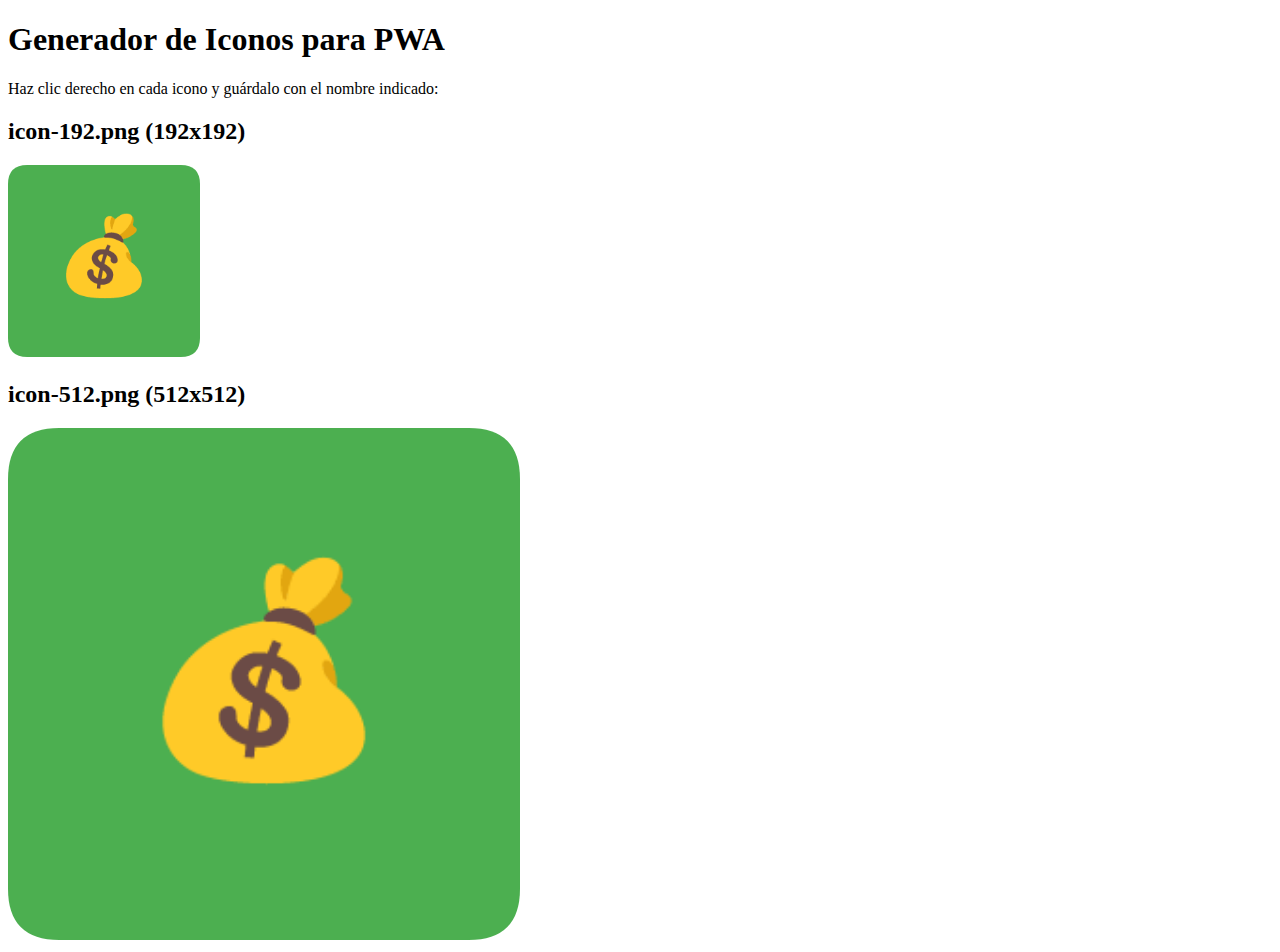
<file: generate-icons.html>
<!DOCTYPE html>
<html lang="es">
<head>
    <meta charset="UTF-8">
    <title>Generador de Iconos</title>
</head>
<body>
    <h1>Generador de Iconos para PWA</h1>
    <p>Haz clic derecho en cada icono y guárdalo con el nombre indicado:</p>
    
    <h2>icon-192.png (192x192)</h2>
    <canvas id="icon192" width="192" height="192"></canvas>
    
    <h2>icon-512.png (512x512)</h2>
    <canvas id="icon512" width="512" height="512"></canvas>

    <script>
        function drawIcon(canvasId, size) {
            const canvas = document.getElementById(canvasId);
            const ctx = canvas.getContext('2d');
            
            // Fondo verde con bordes redondeados
            ctx.fillStyle = '#4CAF50';
            const radius = size * 0.1;
            ctx.beginPath();
            ctx.moveTo(radius, 0);
            ctx.lineTo(size - radius, 0);
            ctx.quadraticCurveTo(size, 0, size, radius);
            ctx.lineTo(size, size - radius);
            ctx.quadraticCurveTo(size, size, size - radius, size);
            ctx.lineTo(radius, size);
            ctx.quadraticCurveTo(0, size, 0, size - radius);
            ctx.lineTo(0, radius);
            ctx.quadraticCurveTo(0, 0, radius, 0);
            ctx.closePath();
            ctx.fill();
            
            // Texto emoji
            ctx.font = `${size * 0.4}px Arial`;
            ctx.textAlign = 'center';
            ctx.textBaseline = 'middle';
            ctx.fillStyle = 'white';
            ctx.fillText('💰', size / 2, size / 2);
        }
        
        drawIcon('icon192', 192);
        drawIcon('icon512', 512);
    </script>
</body>
</html>
</file>
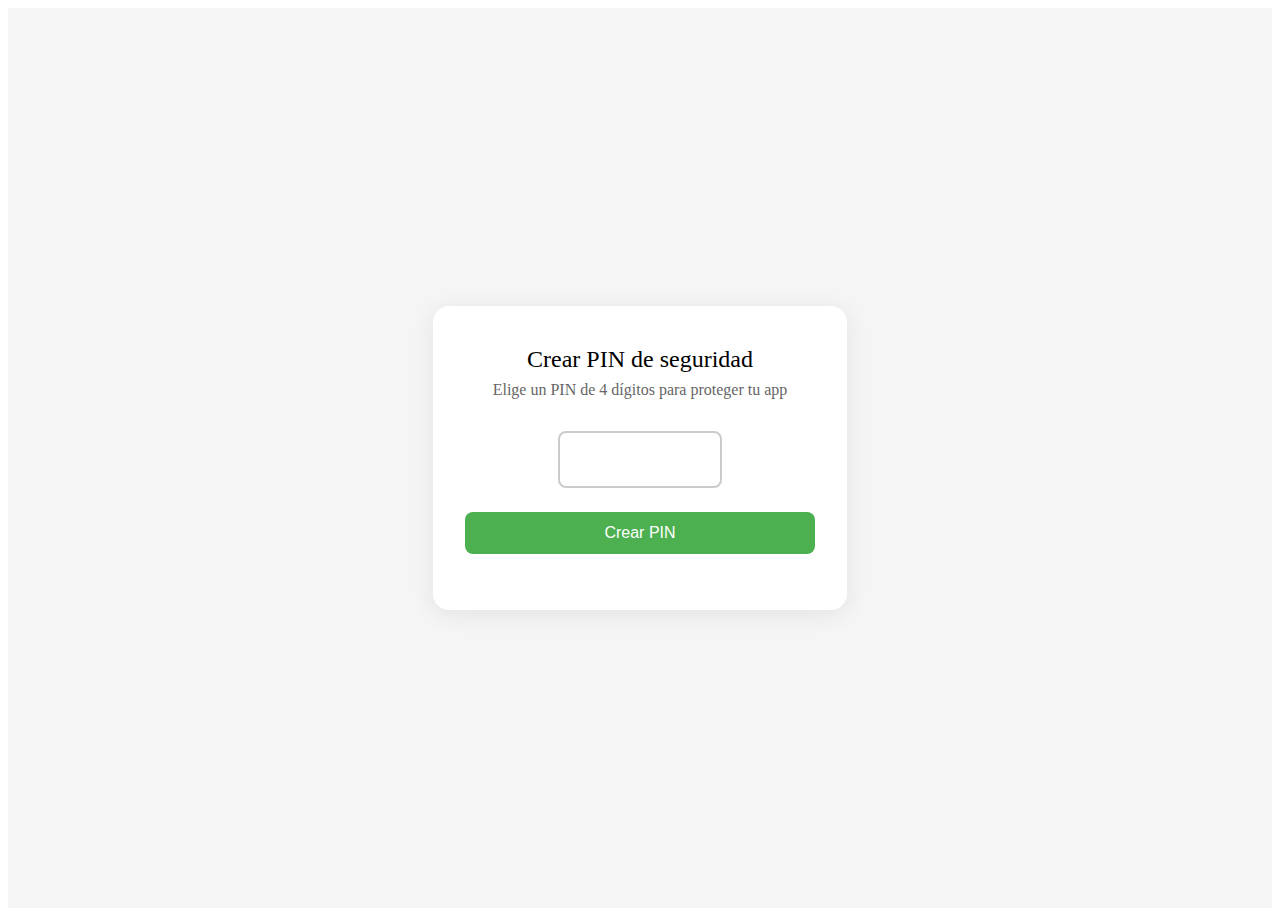
<file: pin.html>
<!DOCTYPE html>
<html lang="es">
<head>
    <meta charset="UTF-8" />
    <meta name="viewport" content="width=device-width, initial-scale=1" />
    <title>PIN de Seguridad - Mi Gestor Financiero</title>
    <link rel="stylesheet" href="css/styles.css" />
    <style>
        .pin-container {
            min-height: 100vh;
            display: flex;
            align-items: center;
            justify-content: center;
            background: var(--background-color, #f5f5f5);
        }
        .pin-card {
            background: #fff;
            border-radius: 16px;
            box-shadow: 0 4px 24px rgba(0,0,0,0.08);
            padding: 2.5rem 2rem;
            max-width: 350px;
            width: 100%;
            text-align: center;
        }
        .pin-title {
            font-size: 1.5rem;
            margin-bottom: 0.5rem;
        }
        .pin-desc {
            color: #666;
            margin-bottom: 2rem;
        }
        .pin-input {
            font-size: 2rem;
            letter-spacing: 0.5rem;
            padding: 0.5rem 1rem;
            width: 8rem;
            text-align: center;
            border: 2px solid #ccc;
            border-radius: 8px;
            margin-bottom: 1.5rem;
        }
        .pin-btn {
            background: var(--primary-color, #4CAF50);
            color: #fff;
            border: none;
            border-radius: 8px;
            padding: 0.75rem 1.5rem;
            font-size: 1rem;
            cursor: pointer;
            margin-bottom: 1rem;
            width: 100%;
        }
        .pin-btn:disabled {
            background: #ccc;
            cursor: not-allowed;
        }
        .pin-error {
            color: #e53935;
            margin-bottom: 1rem;
        }
    </style>
</head>
<body>
    <div class="pin-container">
        <div class="pin-card" id="pin-card">
            <!-- El contenido se genera por JS -->
        </div>
    </div>
    <script>
    const PIN_KEY = 'security_pin';
    const pinCard = document.getElementById('pin-card');

    function renderCreatePin() {
        pinCard.innerHTML = `
            <div class="pin-title">Crear PIN de seguridad</div>
            <div class="pin-desc">Elige un PIN de 4 dígitos para proteger tu app</div>
            <input type="password" maxlength="4" pattern="\\d{4}" class="pin-input" id="new-pin" autocomplete="off" inputmode="numeric" />
            <br>
            <button class="pin-btn" id="create-pin-btn">Crear PIN</button>
            <div class="pin-error" id="pin-error" style="display:none;"></div>
        `;
        document.getElementById('create-pin-btn').onclick = function() {
            const pin = document.getElementById('new-pin').value.trim();
            if (!/^\d{4}$/.test(pin)) {
                showError('El PIN debe tener exactamente 4 dígitos.');
                return;
            }
            localStorage.setItem(PIN_KEY, pin);
            window.location.href = 'index.html';
        };
    }

    function renderEnterPin() {
        pinCard.innerHTML = `
            <div class="pin-title">Ingresa tu PIN de seguridad</div>
            <div class="pin-desc">Introduce el PIN de 4 dígitos para acceder</div>
            <input type="password" maxlength="4" pattern="\\d{4}" class="pin-input" id="enter-pin" autocomplete="off" inputmode="numeric" />
            <br>
            <button class="pin-btn" id="enter-pin-btn">Acceder</button>
            <div class="pin-error" id="pin-error" style="display:none;"></div>
        `;
        document.getElementById('enter-pin-btn').onclick = function() {
            const pin = document.getElementById('enter-pin').value.trim();
            const savedPin = localStorage.getItem(PIN_KEY);
            if (pin === savedPin) {
                sessionStorage.setItem('pin_ok', '1');
                window.location.href = 'index.html';
            } else {
                showError('PIN incorrecto. Intenta de nuevo.');
            }
        };
    }

    function showError(msg) {
        const err = document.getElementById('pin-error');
        err.textContent = msg;
        err.style.display = 'block';
    }

    // Lógica principal
    const pinEnabled = localStorage.getItem('pin_enabled') !== 'false'; // Por defecto habilitado
    
    // Si el PIN está deshabilitado, ir directamente a index.html
    if (!pinEnabled) {
        sessionStorage.setItem('pin_ok', '1');
        window.location.href = 'index.html';
    } else if (!localStorage.getItem(PIN_KEY)) {
        renderCreatePin();
    } else {
        renderEnterPin();
    }
    </script>
</body>
</html>
</file>
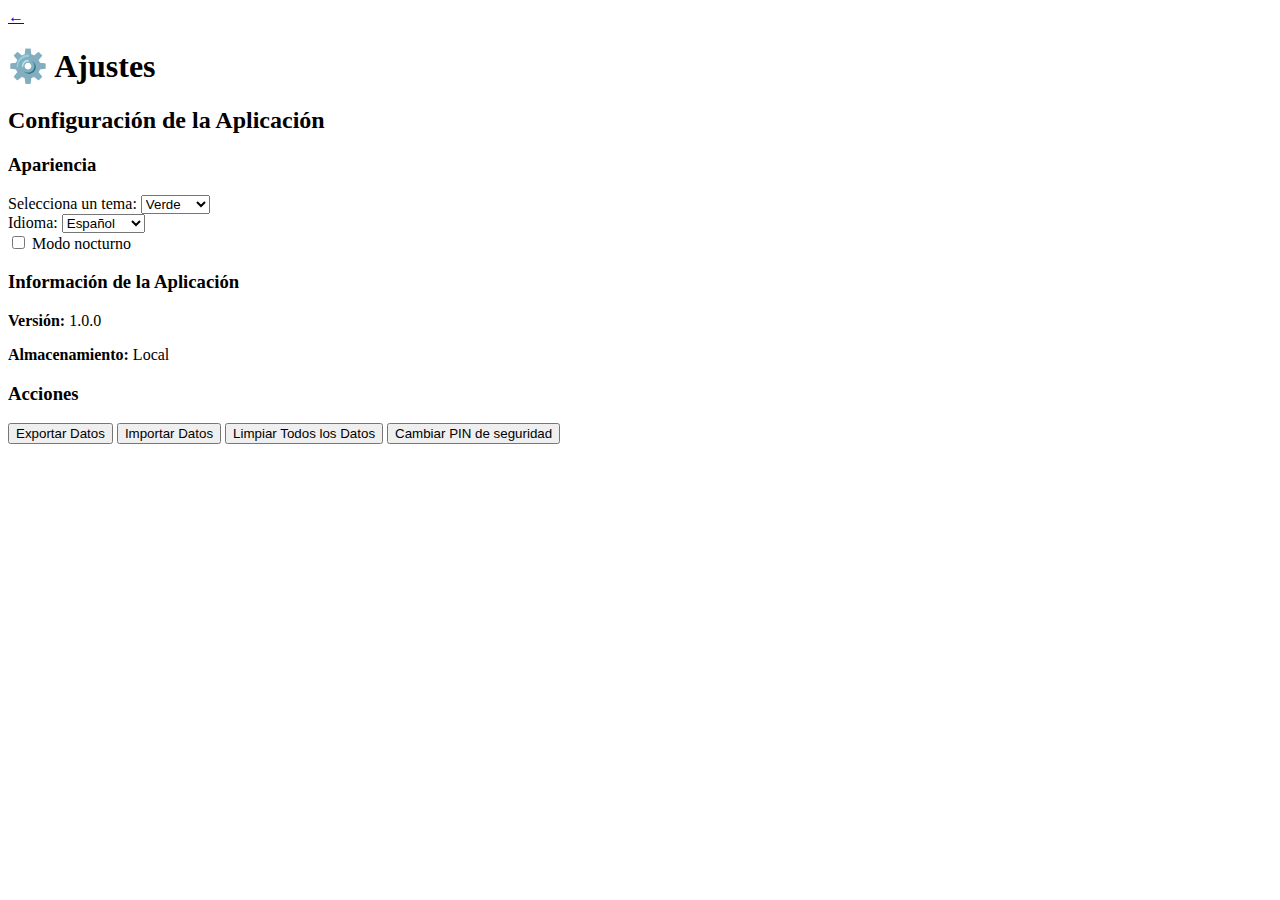
<file: settings.html>
<!DOCTYPE html>
<html lang="es">
<head>
    <meta charset="UTF-8" />
    <meta name="viewport" content="width=device-width, initial-scale=1" />
    <title>Ajustes - Mi Gestor Financiero</title>
    <link rel="stylesheet" href="css/styles.css" />
    <link rel="manifest" href="manifest.json" />
    <meta name="theme-color" content="#4CAF50" />
    <link rel="apple-touch-icon" href="icon-192.png" />
</head>
<body>
    <div class="container">
        <!-- Header -->
        <header>
            <a href="index.html" class="back-btn" title="Volver">←</a>
            <h1>⚙️ Ajustes</h1>
        </header>

        <!-- Content -->
        <div class="tab-content">
            <div class="settings-page">
                <h2>Configuración de la Aplicación</h2>
                
                <div class="settings-content">
                    <div class="settings-section">
                        <h3>Apariencia</h3>
                        <div class="form-group">
                            <label for="theme-select">Selecciona un tema:</label>
                            <select id="theme-select">
                                <option value="green" selected>Verde</option>
                                <option value="blue">Azul</option>
                                <option value="red">Rojo</option>
                                <option value="purple">Morado</option>
                                <option value="orange">Naranja</option>
                                <option value="gray">Gris</option>
                            </select>
                        </div>
                        <div class="form-group language-group">
                            <label for="language-select">Idioma:</label>
                            <select id="language-select">
                                <option value="es" selected>Español</option>
                                <option value="en">English</option>
                                <option value="pt">Português</option>
                                <option value="fr">Français</option>
                            </select>
                        </div>
                        <div class="form-group night-mode-group">
                            <label class="switch">
                                <input type="checkbox" id="night-mode-toggle">
                                <span class="slider round"></span>
                            </label>
                            <span class="night-mode-label">Modo nocturno</span>
                        </div>
                    </div>

                    <div class="settings-section">
                        <h3>Información de la Aplicación</h3>
                        <div class="app-info">
                            <p><strong>Versión:</strong> 1.0.0</p>
                            <p><strong>Almacenamiento:</strong> Local</p>
                        </div>
                    </div>


                    <div class="settings-section">
                        <h3>Acciones</h3>
                        <div class="settings-actions">
                            <button id="export-data" class="btn btn-secondary">Exportar Datos</button>
                            <button id="import-data" class="btn btn-secondary">Importar Datos</button>
                            <button id="clear-data" class="btn btn-danger">Limpiar Todos los Datos</button>
                            <button id="change-pin" class="btn btn-secondary">Cambiar PIN de seguridad</button>
                        </div>
                    </div>
                </div>
            </div>
        </div>
    </div>

    <!-- Modal para cambiar PIN -->
    <div id="change-pin-modal" class="modal hidden">
        <div class="modal-content" style="max-width:350px;">
            <h3>Cambiar PIN de seguridad</h3>
            <form id="change-pin-form" autocomplete="off">
                <div class="form-group">
                    <label for="current-pin">PIN actual</label>
                    <input type="password" id="current-pin" maxlength="4" pattern="\d{4}" class="pin-input" autocomplete="off" inputmode="numeric" required />
                </div>
                <div class="form-group">
                    <label for="new-pin">Nuevo PIN</label>
                    <input type="password" id="new-pin" maxlength="4" pattern="\d{4}" class="pin-input" autocomplete="off" inputmode="numeric" required />
                </div>
                <div class="form-group">
                    <label for="confirm-pin">Confirmar nuevo PIN</label>
                    <input type="password" id="confirm-pin" maxlength="4" pattern="\d{4}" class="pin-input" autocomplete="off" inputmode="numeric" required />
                </div>
                <div id="change-pin-error" style="color:#e53935; margin-bottom:1rem; display:none;"></div>
                <button type="submit" class="btn btn-primary">Guardar</button>
                <button type="button" class="btn btn-secondary" id="cancel-change-pin" style="margin-top:10px;">Cancelar</button>
            </form>
        </div>
    </div>

    <!-- Scripts -->
    <script src="js/storage.js"></script>
    <script src="js/settings.js"></script>
    <script>
        // Registrar Service Worker para PWA
        if ('serviceWorker' in navigator) {
            navigator.serviceWorker.register('service-worker.js')
                .then(reg => console.log('Service Worker registrado'))
                .catch(err => console.log('Error al registrar Service Worker:', err));
        }
    </script>

    <style>
    .modal {
        position: fixed;
        top: 0; left: 0; right: 0; bottom: 0;
        background: rgba(0,0,0,0.35);
        display: flex;
        align-items: center;
        justify-content: center;
        z-index: 9999;
    }
    .modal.hidden { display: none; }
    .modal-content {
        background: #fff;
        border-radius: 12px;
        padding: 2rem 1.5rem 1.5rem 1.5rem;
        box-shadow: 0 4px 24px rgba(0,0,0,0.12);
        width: 100%;
        max-width: 400px;
        text-align: left;
    }
    .pin-input {
        font-size: 1.3rem;
        letter-spacing: 0.3rem;
        padding: 0.5rem 1rem;
        width: 8rem;
        text-align: center;
        border: 2px solid #ccc;
        border-radius: 8px;
        margin-bottom: 0.5rem;
    }
    </style>
</body>
</html>
</file>
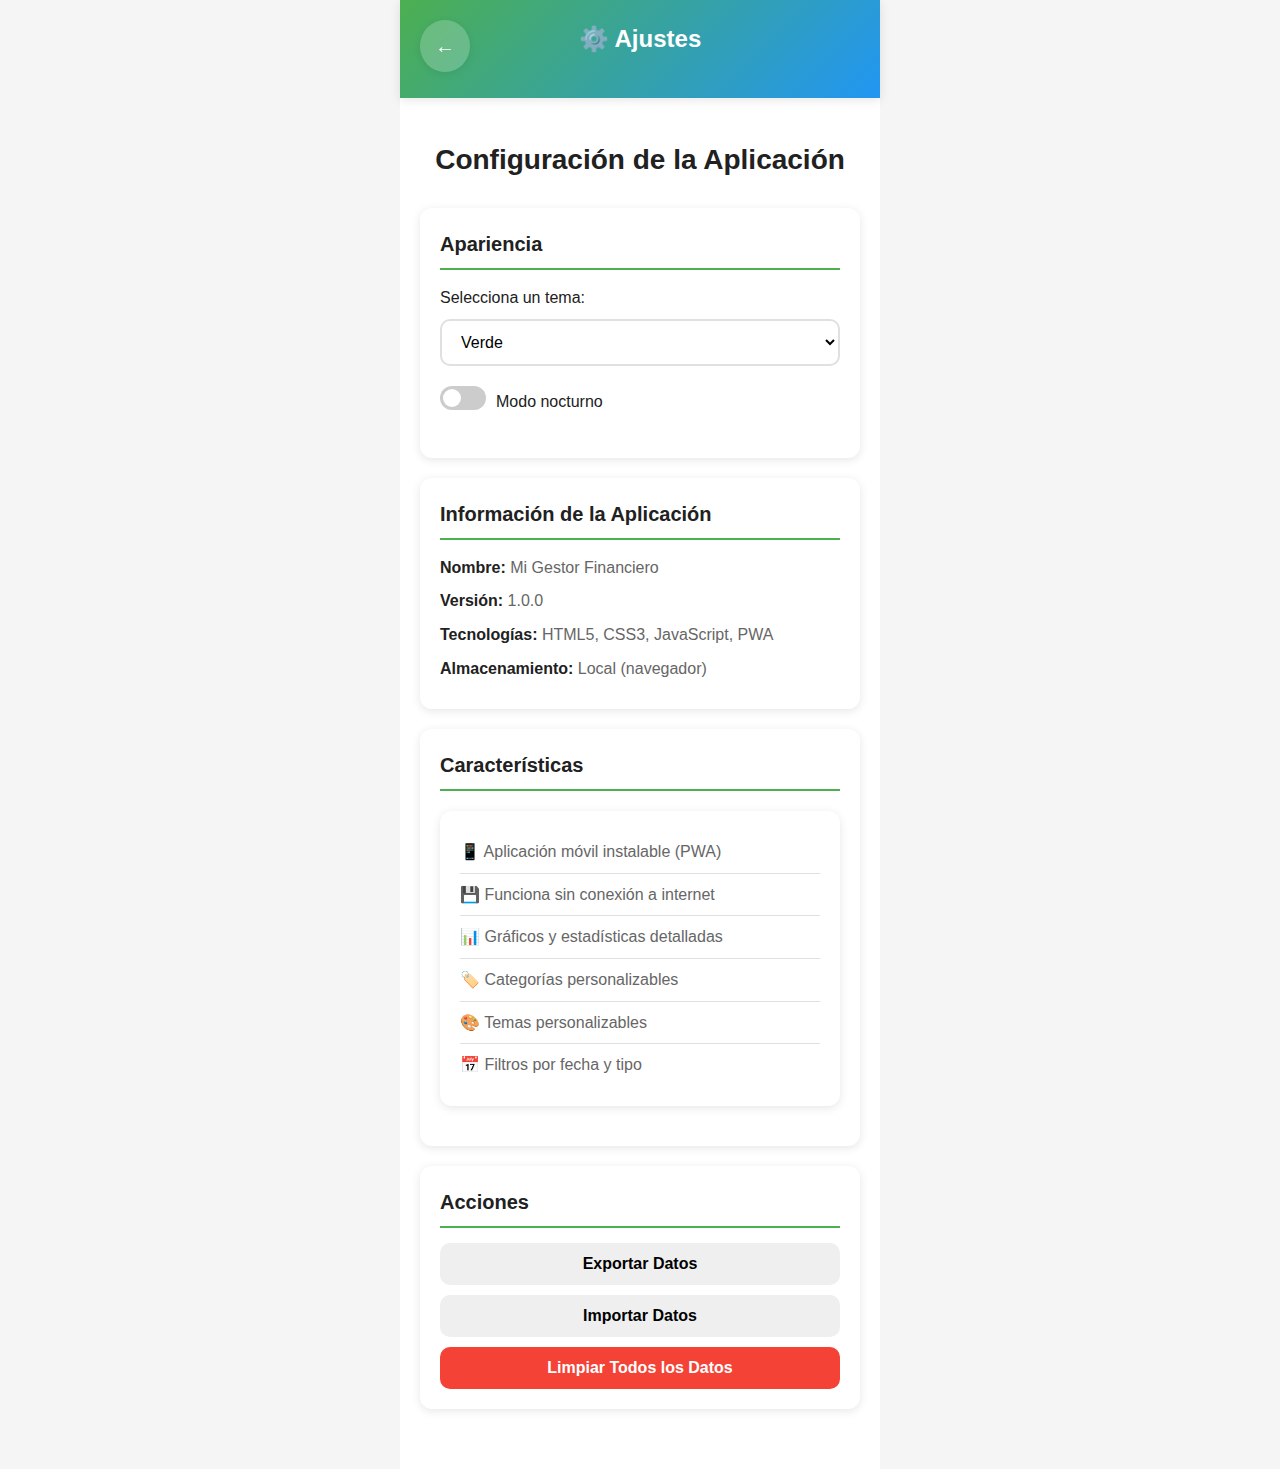
<file: expense-tracker/settings.html>
<!DOCTYPE html>
<html lang="es">
<head>
    <meta charset="UTF-8" />
    <meta name="viewport" content="width=device-width, initial-scale=1" />
    <title>Ajustes - Mi Gestor Financiero</title>
    <link rel="stylesheet" href="css/styles.css" />
    <link rel="manifest" href="manifest.json" />
    <meta name="theme-color" content="#4CAF50" />
    <link rel="apple-touch-icon" href="icon-192.png" />
</head>
<body>
    <div class="container">
        <!-- Header -->
        <header>
            <a href="index.html" class="back-btn" title="Volver">←</a>
            <h1>⚙️ Ajustes</h1>
        </header>

        <!-- Content -->
        <div class="tab-content">
            <div class="settings-page">
                <h2>Configuración de la Aplicación</h2>
                
                <div class="settings-content">
                    <div class="settings-section">
                        <h3>Apariencia</h3>
                        <div class="form-group">
                            <label for="theme-select">Selecciona un tema:</label>
                            <select id="theme-select">
                                <option value="green" selected>Verde</option>
                                <option value="blue">Azul</option>
                                <option value="red">Rojo</option>
                                <option value="purple">Morado</option>
                                <option value="orange">Naranja</option>
                                <option value="gray">Gris</option>
                            </select>
                        </div>
                        <div class="form-group night-mode-group">
                            <label class="switch">
                                <input type="checkbox" id="night-mode-toggle">
                                <span class="slider round"></span>
                            </label>
                            <span class="night-mode-label">Modo nocturno</span>
                        </div>
                    </div>

                    <div class="settings-section">
                        <h3>Información de la Aplicación</h3>
                        <div class="app-info">
                            <p><strong>Nombre:</strong> Mi Gestor Financiero</p>
                            <p><strong>Versión:</strong> 1.0.0</p>
                            <p><strong>Tecnologías:</strong> HTML5, CSS3, JavaScript, PWA</p>
                            <p><strong>Almacenamiento:</strong> Local (navegador)</p>
                        </div>
                    </div>

                    <div class="settings-section">
                        <h3>Características</h3>
                        <div class="feature-list">
                            <ul>
                                <li>📱 Aplicación móvil instalable (PWA)</li>
                                <li>💾 Funciona sin conexión a internet</li>
                                <li>📊 Gráficos y estadísticas detalladas</li>
                                <li>🏷️ Categorías personalizables</li>
                                <li>🎨 Temas personalizables</li>
                                <li>📅 Filtros por fecha y tipo</li>
                            </ul>
                        </div>
                    </div>

                    <div class="settings-section">
                        <h3>Acciones</h3>
                        <div class="settings-actions">
                            <button id="export-data" class="btn btn-secondary">Exportar Datos</button>
                            <button id="import-data" class="btn btn-secondary">Importar Datos</button>
                            <button id="clear-data" class="btn btn-danger">Limpiar Todos los Datos</button>
                        </div>
                    </div>
                </div>
            </div>
        </div>
    </div>

    <!-- Scripts -->
    <script src="js/storage.js"></script>
    <script src="js/settings.js"></script>
    <script>
        // Registrar Service Worker para PWA
        if ('serviceWorker' in navigator) {
            navigator.serviceWorker.register('service-worker.js')
                .then(reg => console.log('Service Worker registrado'))
                .catch(err => console.log('Error al registrar Service Worker:', err));
        }
    </script>
</body>
</html>
</file>
<file: css/styles.css>

</file>
<file: expense-tracker/css/styles.css>
/* Variables de colores */
:root {
    --primary-color: #4CAF50;
    --secondary-color: #2196F3;
    --danger-color: #f44336;
    --background-color: #f5f5f5;
    --card-background: #ffffff;
    --text-primary: #333333;
    --text-secondary: #666666;
    --border-color: #e0e0e0;
    --income-color: #4CAF50;
    --expense-color: #f44336;
    --back-btn-bg: rgba(255,255,255,0.2);
    --back-btn-bg-hover: rgba(255,255,255,0.3);
    --back-btn-color: #fff;
    --back-btn-color-hover: #fff;
}

body[data-theme='dark'] {
    --back-btn-bg: rgba(255,255,255,0.12);
    --back-btn-bg-hover: rgba(255,255,255,0.22);
    --back-btn-color: #fff;
    --back-btn-color-hover: #fff;
}
body[data-theme='blue'] {
    --back-btn-bg: rgba(33,150,243,0.15);
    --back-btn-bg-hover: rgba(33,150,243,0.25);
    --back-btn-color: #fff;
    --back-btn-color-hover: #fff;
}
body[data-theme='green'] {
    --back-btn-bg: rgba(76,175,80,0.15);
    --back-btn-bg-hover: rgba(76,175,80,0.25);
    --back-btn-color: #fff;
    --back-btn-color-hover: #fff;
}

/* Reset y estilos base */
* {
    margin: 0;
    padding: 0;
    box-sizing: border-box;
}

body {
    font-family: -apple-system, BlinkMacSystemFont, 'Segoe UI', Roboto, Oxygen, Ubuntu, Cantarell, sans-serif;
    background-color: var(--background-color);
    color: var(--text-primary);
    line-height: 1.6;
    -webkit-font-smoothing: antialiased;
}

.container {
    max-width: 480px;
    margin: 0 auto;
    min-height: 100vh;
    background-color: var(--card-background);
}

/* Header */
header {
    background: linear-gradient(135deg, var(--primary-color) 0%, var(--secondary-color) 100%);
    color: white;
    padding: 20px;
    text-align: center;
    box-shadow: 0 2px 10px rgba(0,0,0,0.1);
    position: relative;
}

header h1 {
    font-size: 24px;
    margin-bottom: 20px;
}

/* Balance Card */
.balance-card {
    background: rgba(255,255,255,0.2);
    border-radius: 15px;
    padding: 20px;
    backdrop-filter: blur(10px);
}

.balance {
    font-size: 36px;
    font-weight: bold;
    margin: 10px 0;
}

.balance-details {
    display: flex;
    justify-content: space-around;
    margin-top: 15px;
}

.income-box, .expense-box {
    text-align: center;
}

.income-box span, .expense-box span {
    font-size: 14px;
    opacity: 0.9;
}

.income-box p {
    font-size: 20px;
    font-weight: bold;
    color: #00e676;
    text-shadow: 0 1px 2px rgba(0, 230, 118, 0.3);
}

.expense-box p {
    font-size: 20px;
    font-weight: bold;
    color: #ff1744;
    text-shadow: 0 1px 2px rgba(255, 23, 68, 0.3);
}

/* Tabs */
.tabs {
    display: flex;
    background-color: var(--card-background);
    border-bottom: 1px solid var(--border-color);
    position: sticky;
    top: 0;
    z-index: 100;
}

.tab-btn {
    flex: 1;
    padding: 15px;
    border: none;
    background: none;
    font-size: 16px;
    cursor: pointer;
    transition: all 0.3s ease;
    color: var(--text-secondary);
    position: relative;
}

.tab-btn.active {
    color: var(--primary-color);
    font-weight: 600;
}

.tab-btn.active::after {
    content: '';
    position: absolute;
    bottom: 0;
    left: 0;
    right: 0;
    height: 3px;
    background-color: var(--primary-color);
}

/* Tab Content */
.tab-content {
    padding: 20px;
}

.tab-pane {
    display: none;
}

.tab-pane.active {
    display: block;
    animation: fadeIn 0.3s ease;
}

@keyframes fadeIn {
    from { opacity: 0; transform: translateY(10px); }
    to { opacity: 1; transform: translateY(0); }
}

/* Form Styles */
.form-group {
    margin-bottom: 20px;
}

.form-group label {
    display: block;
    margin-bottom: 8px;
    font-weight: 500;
    color: var(--text-primary);
}

input[type="number"],
input[type="text"],
input[type="date"],
select {
    width: 100%;
    padding: 12px 15px;
    border: 2px solid var(--border-color);
    border-radius: 10px;
    font-size: 16px;
    transition: border-color 0.3s ease;
    background-color: var(--card-background);
}

input[type="number"]:focus,
input[type="text"]:focus,
input[type="date"]:focus,
select:focus {
    outline: none;
    border-color: var(--primary-color);
}

/* Type Selector */
.type-selector {
    display: flex;
    gap: 10px;
}

.type-selector input[type="radio"] {
    display: none;
}

.type-label {
    flex: 1;
    padding: 12px;
    text-align: center;
    border: 2px solid var(--border-color);
    border-radius: 10px;
    cursor: pointer;
    transition: all 0.3s ease;
    font-weight: 500;
}

.income-label {
    color: var(--income-color);
}

.expense-label {
    color: var(--expense-color);
}

input[type="radio"]:checked + .type-label {
    color: white;
}

input[type="radio"]:checked + .income-label {
    background-color: var(--income-color);
    border-color: var(--income-color);
}

input[type="radio"]:checked + .expense-label {
    background-color: var(--expense-color);
    border-color: var(--expense-color);
}

/* Buttons */
.btn {
    width: 100%;
    padding: 15px;
    border: none;
    border-radius: 10px;
    font-size: 16px;
    font-weight: 600;
    cursor: pointer;
    transition: all 0.3s ease;
}

.btn-primary {
    background-color: var(--primary-color);
    color: white;
}

.btn-primary:hover {
    background-color: #45a049;
    transform: translateY(-2px);
    box-shadow: 0 5px 15px rgba(76, 175, 80, 0.3);
}

.btn-danger {
    background-color: var(--danger-color);
    color: white;
    padding: 8px 15px;
    font-size: 14px;
}

/* Filter Section */
.filter-section {
    display: flex;
    gap: 10px;
    margin-bottom: 20px;
}

.filter-section select {
    flex: 1;
}

/* Transactions List */
.transactions-list {
    display: flex;
    flex-direction: column;
    gap: 10px;
}

.transaction-item {
    background-color: var(--card-background);
    border: 1px solid var(--border-color);
    border-radius: 10px;
    padding: 15px;
    display: flex;
    justify-content: space-between;
    align-items: center;
    transition: all 0.3s ease;
}

.transaction-item:hover {
    box-shadow: 0 3px 10px rgba(0,0,0,0.1);
    transform: translateY(-2px);
}

.transaction-info {
    flex: 1;
}

.transaction-category {
    font-weight: 600;
    margin-bottom: 5px;
}

.transaction-description {
    font-size: 14px;
    color: var(--text-secondary);
    margin-bottom: 5px;
}

.transaction-date {
    font-size: 12px;
    color: var(--text-secondary);
}

.transaction-amount {
    font-size: 18px;
    font-weight: bold;
    margin-left: 10px;
}

.transaction-amount.income {
    color: #00e676;
    text-shadow: 0 1px 2px rgba(0, 230, 118, 0.3);
}

.transaction-amount.expense {
    color: #ff1744;
    text-shadow: 0 1px 2px rgba(255, 23, 68, 0.3);
}

.delete-btn {
    background: none;
    border: none;
    color: var(--danger-color);
    font-size: 20px;
    cursor: pointer;
    padding: 5px;
    margin-left: 10px;
}

/* Statistics */
.stats-container {
    display: flex;
    flex-direction: column;
    gap: 30px;
}

.chart-container {
    background-color: var(--card-background);
    border: 1px solid var(--border-color);
    border-radius: 10px;
    padding: 20px;
}

.chart-container h3 {
    margin-bottom: 15px;
    color: var(--text-primary);
}

.chart-container canvas {
    max-height: 300px;
}

.summary-section {
    background-color: var(--card-background);
    border: 1px solid var(--border-color);
    border-radius: 10px;
    padding: 20px;
}

.summary-section h3 {
    margin-bottom: 15px;
}

.summary-item {
    display: flex;
    justify-content: space-between;
    padding: 10px 0;
    border-bottom: 1px solid var(--border-color);
}

.summary-item:last-child {
    border-bottom: none;
}

.summary-label {
    color: var(--text-secondary);
}

.summary-value {
    font-weight: 600;
}

/* Empty State */
.empty-state {
    text-align: center;
    padding: 40px 20px;
    color: var(--text-secondary);
}

.empty-state p {
    font-size: 16px;
    margin-bottom: 10px;
}

/* Responsive */
@media (max-width: 480px) {
    .container {
        max-width: 100%;
    }
    
    header h1 {
        font-size: 20px;
    }
    
    .balance {
        font-size: 28px;
    }
    
    .tab-btn {
        font-size: 14px;
        padding: 12px 5px;
    }
}

/* PWA Install Button */
.install-btn {
    display: none;
    position: fixed;
    bottom: 20px;
    right: 20px;
    background-color: var(--primary-color);
    color: white;
    border: none;
    border-radius: 50px;
    padding: 15px 25px;
    font-size: 14px;
    font-weight: 600;
    cursor: pointer;
    box-shadow: 0 4px 15px rgba(0,0,0,0.2);
    z-index: 1000;
}

/* Loading Spinner */
.loading {
    display: inline-block;
    width: 20px;
    height: 20px;
    border: 3px solid rgba(255,255,255,.3);
    border-radius: 50%;
    border-top-color: white;
    animation: spin 1s ease-in-out infinite;
}

@keyframes spin {
    to { transform: rotate(360deg); }
}

/* Category Management Modal */
.modal {
    position: fixed;
    top: 0;
    left: 0;
    right: 0;
    bottom: 0;
    background-color: rgba(0,0,0,0.5);
    display: flex;
    justify-content: center;
    align-items: center;
    z-index: 2000;
    opacity: 1;
    visibility: visible;
    transition: opacity 0.3s ease, visibility 0.3s ease;
}

.modal.hidden {
    opacity: 0;
    visibility: hidden;
    pointer-events: none;
}

.modal-content {
    background-color: var(--card-background);
    border-radius: 12px;
    padding: 25px 30px;
    width: 90%;
    max-width: 480px;
    box-shadow: 0 8px 20px rgba(0,0,0,0.15);
    display: flex;
    flex-direction: column;
    gap: 20px;
}

.modal-content h3 {
    margin: 0;
    font-size: 22px;
    font-weight: 700;
    color: var(--text-primary);
    text-align: center;
}

.category-management {
    display: flex;
    gap: 25px;
    justify-content: space-between;
    flex-wrap: wrap;
}

.category-list {
    flex: 1 1 45%;
    display: flex;
    flex-direction: column;
    gap: 15px;
}

.category-list h4 {
    font-size: 18px;
    font-weight: 600;
    color: var(--text-primary);
    border-bottom: 2px solid var(--primary-color);
    padding-bottom: 5px;
}

.category-list-ul {
    list-style: none;
    max-height: 200px;
    overflow-y: auto;
    padding-left: 0;
    border: 1px solid var(--border-color);
    border-radius: 8px;
    background-color: var(--background-color);
}

.category-list-ul li {
    display: flex;
    justify-content: space-between;
    align-items: center;
    padding: 8px 12px;
    font-size: 16px;
    border-bottom: 1px solid var(--border-color);
    cursor: default;
    transition: background-color 0.2s ease;
}

.category-list-ul li:hover {
    background-color: var(--primary-color);
    color: white;
}

.category-list-ul li:last-child {
    border-bottom: none;
}

.delete-category-btn {
    background: none;
    border: none;
    color: var(--danger-color);
    font-size: 18px;
    cursor: pointer;
    padding: 4px 8px;
    border-radius: 6px;
    transition: background-color 0.2s ease;
}

.delete-category-btn:hover {
    background-color: var(--danger-color);
    color: white;
}

.add-category-form {
    display: flex;
    gap: 10px;
    margin-top: 10px;
}

.add-category-form input[type="text"] {
    flex: 1;
    padding: 8px 12px;
    border: 1.5px solid var(--border-color);
    border-radius: 8px;
    font-size: 14px;
    transition: border-color 0.3s ease;
}

.add-category-form input[type="text"]:focus {
    outline: none;
    border-color: var(--primary-color);
}

.btn.small-btn {
    padding: 8px 14px;
    font-size: 14px;
    border-radius: 8px;
    width: auto;
    min-width: 80px;
}

.btn.small-btn:hover {
    filter: brightness(0.9);
}

/* Responsive adjustments */
@media (max-width: 480px) {
    .category-management {
        flex-direction: column;
    }

    .category-list {
        flex: 1 1 100%;
    }

    /* Notification styles for mobile */
    .notification {
        position: fixed !important;
        bottom: 20px !important;
        left: 50% !important;
        transform: translateX(-50%) !important;
        max-width: 90vw !important;
        width: auto !important;
        padding: 12px 20px !important;
        font-size: 14px !important;
        border-radius: 12px !important;
        box-shadow: 0 4px 15px rgba(0,0,0,0.3) !important;
        z-index: 10000 !important;
        animation: slideIn 0.3s ease forwards !important;
    }
}

/* About Page Styles */
.back-btn {
    position: absolute;
    top: 20px;
    left: 20px;
    background: var(--back-btn-bg, rgba(255,255,255,0.2));
    color: var(--back-btn-color, #fff);
    text-decoration: none;
    padding: 10px 15px;
    border-radius: 50%;
    font-size: 20px;
    backdrop-filter: blur(10px);
    transition: all 0.3s ease;
    border: none;
    cursor: pointer;
    display: flex;
    align-items: center;
    justify-content: center;
    z-index: 10;
    box-shadow: 0 2px 8px rgba(0,0,0,0.08);
}

.back-btn:hover {
    background: var(--back-btn-bg-hover, rgba(255,255,255,0.3));
    color: var(--back-btn-color-hover, #fff);
    transform: scale(1.1);
}

.about-section {
    padding: 20px 0;
}

.about-section h2 {
    font-size: 28px;
    color: var(--text-primary);
    margin-bottom: 15px;
    text-align: center;
}

.about-section p {
    font-size: 16px;
    line-height: 1.6;
    color: var(--text-secondary);
    margin-bottom: 25px;
    text-align: center;
}

.feature-list {
    background: var(--card-background);
    border-radius: 12px;
    padding: 20px;
    margin: 20px 0;
    box-shadow: 0 2px 10px rgba(0,0,0,0.1);
}

.feature-list h3 {
    font-size: 20px;
    color: var(--text-primary);
    margin-bottom: 15px;
    border-bottom: 2px solid var(--primary-color);
    padding-bottom: 8px;
}

.feature-list ul {
    list-style: none;
    padding: 0;
}

.feature-list li {
    padding: 8px 0;
    font-size: 16px;
    color: var(--text-secondary);
    border-bottom: 1px solid var(--border-color);
}

.feature-list li:last-child {
    border-bottom: none;
}

.version-info {
    background: var(--background-color);
    border-radius: 12px;
    padding: 20px;
    margin: 20px 0;
}

.version-info h3 {
    font-size: 18px;
    color: var(--text-primary);
    margin-bottom: 15px;
}

.version-info p {
    margin: 8px 0;
    font-size: 14px;
    color: var(--text-secondary);
}

.actions {
    text-align: center;
    margin-top: 30px;
}

.actions .btn {
    display: inline-block;
    text-decoration: none;
    padding: 15px 30px;
    font-size: 16px;
    font-weight: 600;
    border-radius: 12px;
    transition: all 0.3s ease;
    box-shadow: 0 4px 15px rgba(0,0,0,0.1);
}

.actions .btn:hover {
    transform: translateY(-2px);
    box-shadow: 0 6px 20px rgba(0,0,0,0.15);
}

/* Responsive adjustments for about page */
@media (max-width: 480px) {
    .about-section h2 {
        font-size: 24px;
    }
    
    .feature-list, .version-info {
        margin: 15px 0;
        padding: 15px;
    }
    
    .back-btn {
        top: 15px;
        left: 15px;
        padding: 8px 12px;
        font-size: 18px;
    }
}

/* Settings Page Styles */
.settings-page {
    padding: 20px 0;
}

.settings-page h2 {
    font-size: 28px;
    color: var(--text-primary);
    margin-bottom: 25px;
    text-align: center;
}

.settings-section {
    background: var(--card-background);
    border-radius: 12px;
    padding: 20px;
    margin: 20px 0;
    box-shadow: 0 2px 10px rgba(0,0,0,0.1);
}

.settings-section h3 {
    font-size: 20px;
    color: var(--text-primary);
    margin-bottom: 15px;
    border-bottom: 2px solid var(--primary-color);
    padding-bottom: 8px;
}

.app-info p {
    margin: 8px 0;
    font-size: 16px;
    color: var(--text-secondary);
}

.app-info strong {
    color: var(--text-primary);
}

.settings-actions {
    display: flex;
    flex-direction: column;
    gap: 10px;
}

.settings-actions .btn {
    width: 100%;
    padding: 12px 20px;
    font-size: 16px;
    font-weight: 600;
    border-radius: 10px;
    border: none;
    cursor: pointer;
    transition: all 0.3s ease;
    text-align: center;
}

.settings-actions .btn:hover {
    transform: translateY(-2px);
    box-shadow: 0 4px 15px rgba(0,0,0,0.2);
}

/* Notification Styles - Inside container */
.notification {
    position: fixed;
    top: 20px;
    left: 50%;
    transform: translateX(-50%);
    padding: 15px 20px;
    border-radius: 10px;
    color: white;
    font-weight: 600;
    z-index: 10000;
    animation: slideInDown 0.3s ease forwards;
    max-width: 90%;
    width: auto;
    text-align: center;
    box-shadow: 0 4px 15px rgba(0,0,0,0.3);
}

.notification-success {
    background-color: #4CAF50;
}

.notification-error {
    background-color: #f44336;
}

.notification-info {
    background-color: #2196F3;
}

@keyframes slideInDown {
    from {
        transform: translateX(-50%) translateY(-100%);
        opacity: 0;
    }
    to {
        transform: translateX(-50%) translateY(0);
        opacity: 1;
    }
}

/* Responsive adjustments for settings page */
@media (max-width: 480px) {
    .settings-page h2 {
        font-size: 24px;
    }
    
    .settings-section {
        margin: 15px 0;
        padding: 15px;
    }
    
    .settings-actions {
        gap: 8px;
    }
    
    .notification {
        top: 10px;
        left: 10px;
        right: 10px;
        transform: none;
        max-width: none;
        width: auto;
        font-size: 14px;
        padding: 12px 16px;
        animation: slideInDownMobile 0.3s ease forwards;
    }
    
    @keyframes slideInDownMobile {
        from {
            transform: translateY(-100%);
            opacity: 0;
        }
        to {
            transform: translateY(0);
            opacity: 1;
        }
    }
    
    .back-btn {
        top: 15px;
        left: 15px;
        padding: 8px 12px;
        font-size: 18px;
    }
}

/* Settings Button */
.settings-btn {
    position: absolute;
    top: 20px;
    right: 20px;
    background: rgba(255,255,255,0.2);
    color: white;
    text-decoration: none;
    padding: 10px 15px;
    border-radius: 50%;
    font-size: 20px;
    backdrop-filter: blur(10px);
    transition: all 0.3s ease;
    border: none;
    cursor: pointer;
    display: flex;
    align-items: center;
    justify-content: center;
    z-index: 10;
}

.settings-btn:hover {
    background: rgba(255,255,255,0.3);
    transform: scale(1.1);
}

/* Night mode switch styles */
.switch {
  position: relative;
  display: inline-block;
  width: 46px;
  height: 24px;
  margin-right: 10px;
}
.switch input { display: none; }
.slider {
  position: absolute;
  cursor: pointer;
  top: 0; left: 0; right: 0; bottom: 0;
  background-color: #ccc;
  transition: .4s;
  border-radius: 24px;
}
.slider:before {
  position: absolute;
  content: "";
  height: 18px;
  width: 18px;
  left: 3px;
  bottom: 3px;
  background-color: white;
  transition: .4s;
  border-radius: 50%;
}
input:checked + .slider {
  background-color: #4CAF50;
}
input:checked + .slider:before {
  transform: translateX(22px);
}
.night-mode-label {
  vertical-align: middle;
  font-size: 16px;
  color: var(--text-primary);
}
.night-mode-group {
  display: flex;
  align-items: center;
  margin-top: 10px;
}

/* Night mode variables */
body.night-mode {
  --background-color: #111;
  --card-background: #181818;
  --text-primary: #fff;
  --text-secondary: #e0e0e0;
}
</file>
